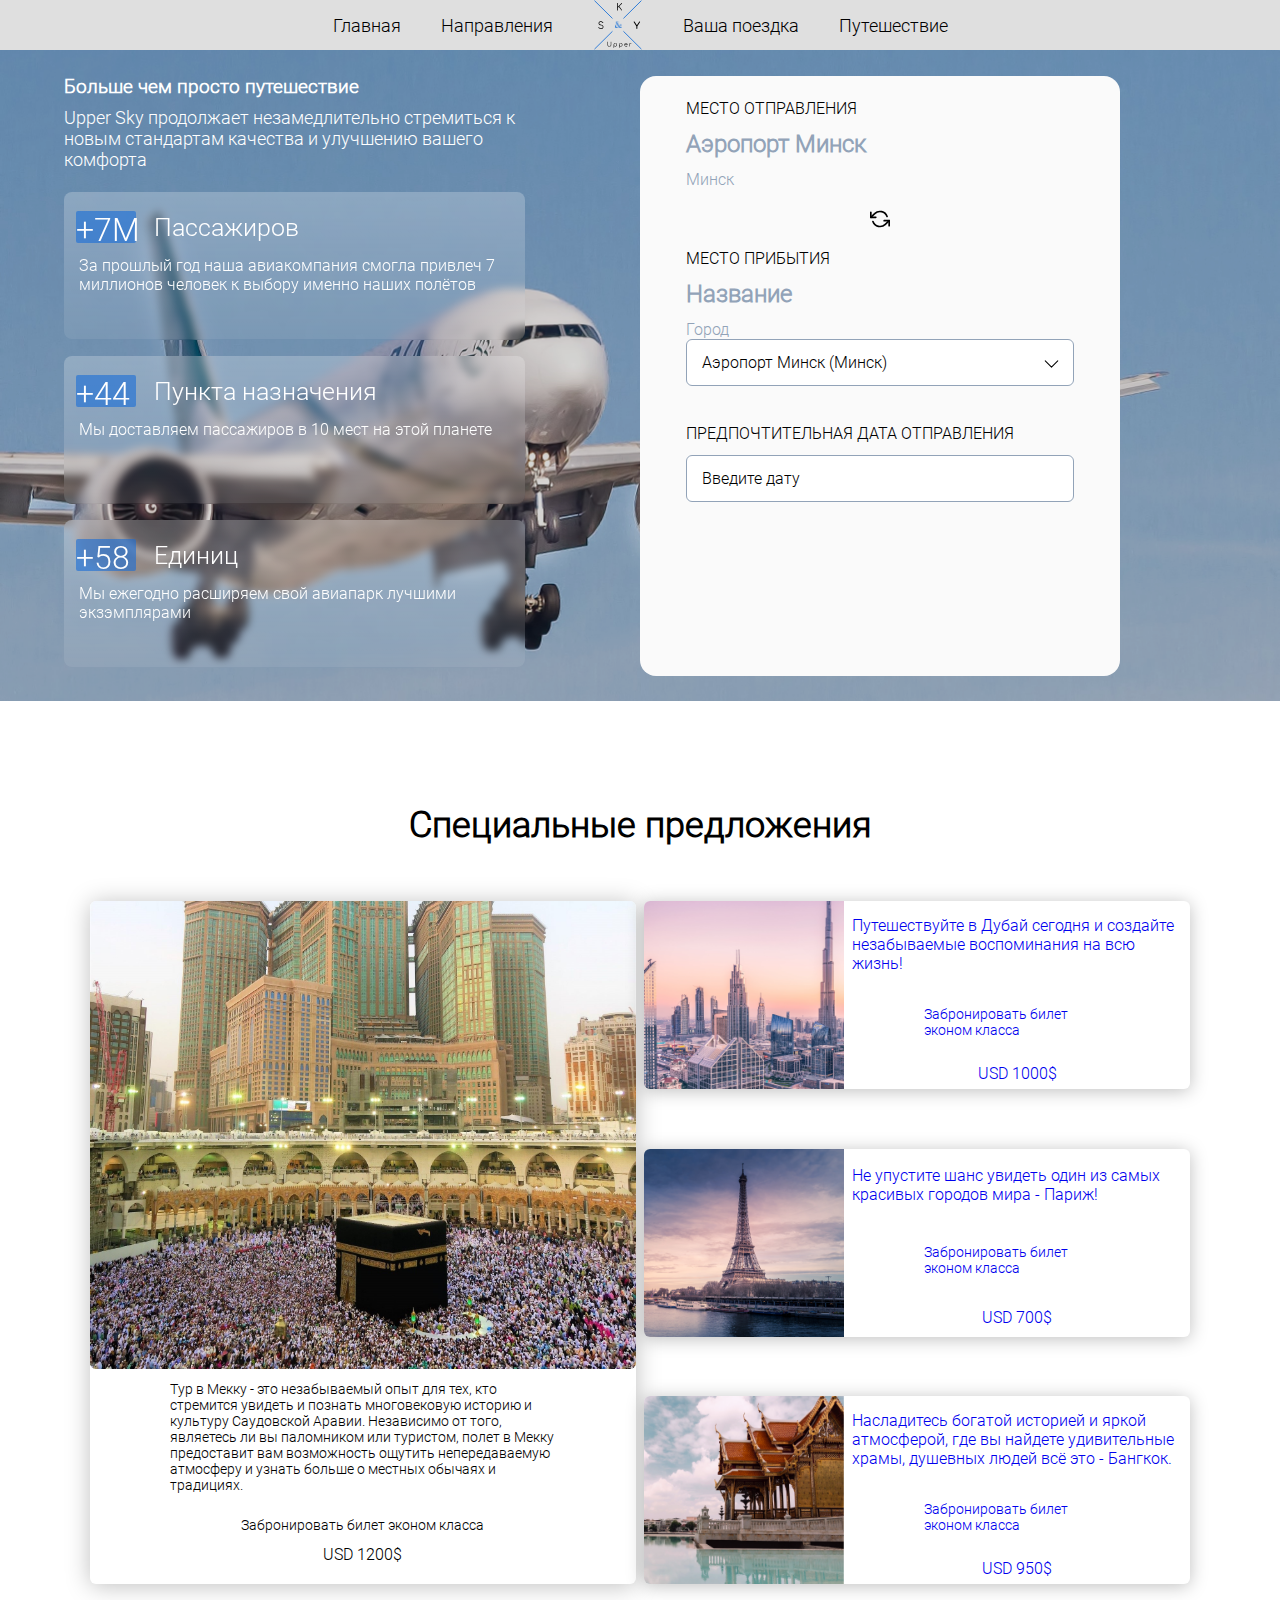
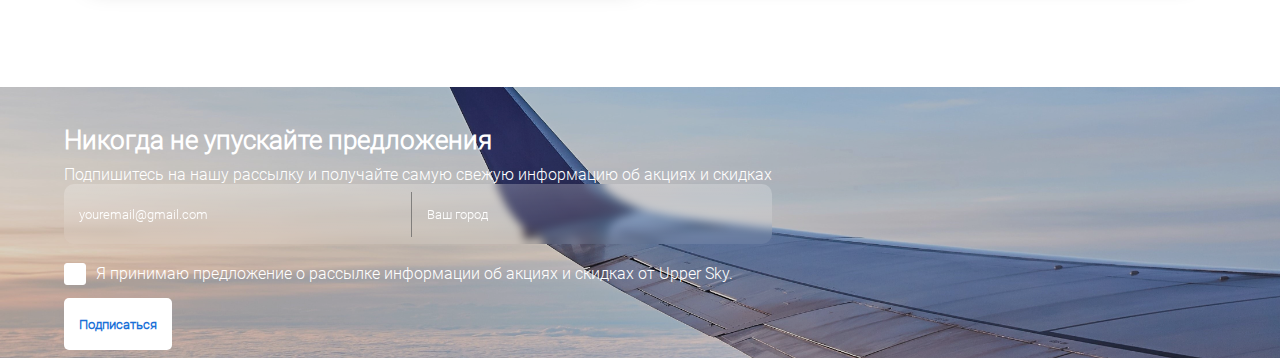
<file: index.html>
<!DOCTYPE html>
<html lang="en">
<head>
    <meta charset="UTF-8">
    <meta http-equiv="X-UA-Compatible" content="IE=edge">
    <meta name="viewport" content="width=device-width, initial-scale=1.0">
    <link rel="stylesheet" href="sass/styles.css">
    <link rel="stylesheet" href="airDatepicker/air-datepicker.css">
    <script src="script/selector.js"></script>
    <script src="script/file.js"></script>
    <script src="airDatepicker/air-datepicker.js" ></script>

    <title>Upper Sky</title>
</head>
<body>
    <div class="wrapper">
        <header class="header">
            <nav class="menu">
                <div>
                    <ul>
                        <li><a class="firstLink" href=""> Главная</a></li>
                        <li><a class="firstLink" href=""> Направления</a></li>
                        <li><img src="images/LogoBlack.svg" alt="icon" class="Logo"></li>
                        <li><a class="secondLink" href="">Ваша поездка</a></li>
                        <li><a class="secondLink" href="">Путешествие</a></li>
                    </ul>
                </div>
            </nav>
        </header>

        <div class="main">
            <div class="content">
                <div class="moreThenTrip">
                    <div class="more__wrapper">
                        <div class="firstPart">
                            <div class="trip">
                                <h3>Больше чем просто путешествие</h3>
                                <p class="head__text">Upper Sky продолжает незамедлительно стремиться к новым стандартам качества и улучшению вашего комфорта</p>
                            </div>
                            <div class="units">
                                <div class="child passangers">  <div class="blueRect"> <div class="blueRect__text">+7M</div> </div><div class="blueText">Пассажиров</div> <div class="blue__subtext"> За прошлый год наша авиакомпания смогла привлеч 7 миллионов человек к выбору именно наших полётов</div></div>
                                <div class="child destinations"> <div class="blueRect">+44</div><div class="blueText">Пункта назначения</div> <div class="blue__subtext">Мы доставляем пассажиров в 10 мест на этой планете </div></div>
                                <div class="child unit"><div class="blueRect">+58</div><div class="blueText">Единиц</div><div class="blue__subtext">Мы ежегодно расширяем свой авиапарк лучшими экзэмплярами</div></div>
                            </div>
                        </div>


                        <div class="department">
                            <div class="department__content">
                                <h6>МЕСТО ОТПРАВЛЕНИЯ</h6>
                                <div class="Department__port">
                                    <h1 class="department__city">Аэропорт Минск</h1>
                                    <div class="department__portName">Минск</div>
                                </div>
                                <div class="changeIconWrapper">
                                    <img class="refresh" src="icons/refresh-ccw.svg" alt="refresh">
                                </div>
                                <h6>МЕСТО ПРИБЫТИЯ</h6>
                                <h1 id="cityName" class="department__city">Название</h1>
                                <div id="portName" class="department__portName">Город </div>
                                <div class="dropdown">
                                    <input class="dropdown__btn" id="button" type="button" value="Аэропорт Минск (Минск)">
                                    <ul class=" dropdown__list" id="departmentList" ></ul>
                                </div>
                                <h6 >ПРЕДПОЧТИТЕЛЬНАЯ ДАТА ОТПРАВЛЕНИЯ</h6>
                                <input class="datepicker" type="text" id="input" autocomplete="off" value="Введите дату" >



                            </div>
                        </div>
                    </div>
                </div>

                <div class="specialOffers">
                    <div class="headerWrapper">
                        <h3 class="offers__header">Специальные предложения</h3>
                    </div>

                    <div class="offers">
                        <a href="trips/umah/index.html" class="mainOffer">
                            <img class="mainOffer__image" src="images/omrah.jpg" alt="omrah">
                            <div class="offers__text">Тур в Мекку - это незабываемый опыт для тех, кто стремится увидеть и познать многовековую историю и культуру Саудовской Аравии. Независимо от того, являетесь ли вы паломником или туристом, полет в Мекку предоставит вам возможность ощутить непередаваемую атмосферу и узнать больше о местных обычаях и традициях.</div>
                            <div class="offers__text">Забронировать билет эконом класса</div>
                            <div class="Firstprice">usd 1200$ </div>
                        </a>
                        <div class="secondaryOffers">
                            <a href="trips/dubai/index.html" class="secondaryOffers__item">

                                <img class="secondaryOffers__image" src="images/dubai_1.png" alt="dubai">
                                <div class="secondaryOffers__text__wrapper">
                                    <div class="secondaryOffers__text">Путешествуйте в Дубай сегодня и создайте незабываемые воспоминания на всю жизнь!</div>
                                    <div class="offers__text">Забронировать билет эконом класса</div>
                                    <div class="price">usd 1000$ </div>
                                </div>
                            </a>
                            <a href="trips/paris/index.html" class="secondaryOffers__item">
                                <img class="secondaryOffers__image" src="images/paris_1.png" alt="paris">
                                <div class="secondaryOffers__text__wrapper">
                                    <div class="secondaryOffers__text">Не упустите шанс увидеть один из самых красивых городов мира - Париж!</div>
                                    <div class="offers__text">Забронировать билет эконом класса</div>
                                    <div class="price">usd 700$ </div>
                                </div>
                            </a>
                            <a href="trips/bangkok/index.html" class="secondaryOffers__item" >
                                <img class="secondaryOffers__image" src="images/bangkok_1.png" alt="bangkok">
                                    <div class="secondaryOffers__text__wrapper">
                                    <div class="secondaryOffers__text">Насладитесь богатой историей и яркой атмосферой, где вы найдете удивительные храмы, душевных людей всё это - Бангкок.</div>
                                    <div class="offers__text">Забронировать билет эконом класса</div>
                                    <div class="price">usd 950$ </div>
                                </div>
                            </a>
                        </div>
                    </div>



                </div>
            </div>

            <div class="footerWrap">
                <footer class="footer">
                    <div class="container">
                        <div class="neverMiss">
                            <h3 class="footerHead">
                                Никогда не упускайте предложения
                            </h3>
                            <p>Подпишитесь на нашу рассылку и получайте самую свежую информацию об акциях и скидках</p>
                        </div>
                        <div class="subscribe">
                            <div class="emailWrapper">
                                <input id="input" class="email__input" type="email" placeholder="youremail@gmail.com" name="email" >
                                <hr>
                                <input class="email__city" type="text" placeholder="Ваш город" >
                            </div>
                            <div class="checkWrapper">
                                <label class="checkbox__label">
                                    <input class="checkbox" type="checkbox" name="check" id="checkbox__1">
                                    <span class="fake"></span>
                                    <span class="checkbox__text"> Я принимаю предложение о рассылке информации об акциях и скидках от Upper Sky.</span>
                                </label>
                            </div>
                            <input  class="button" type="button" value="Подписаться">

                        </div>
                    </div>
                </footer>
            </div>
        </div>
    </div>
</body>
<script>
    new AirDatepicker('#input');
</script>
</html>
</file>
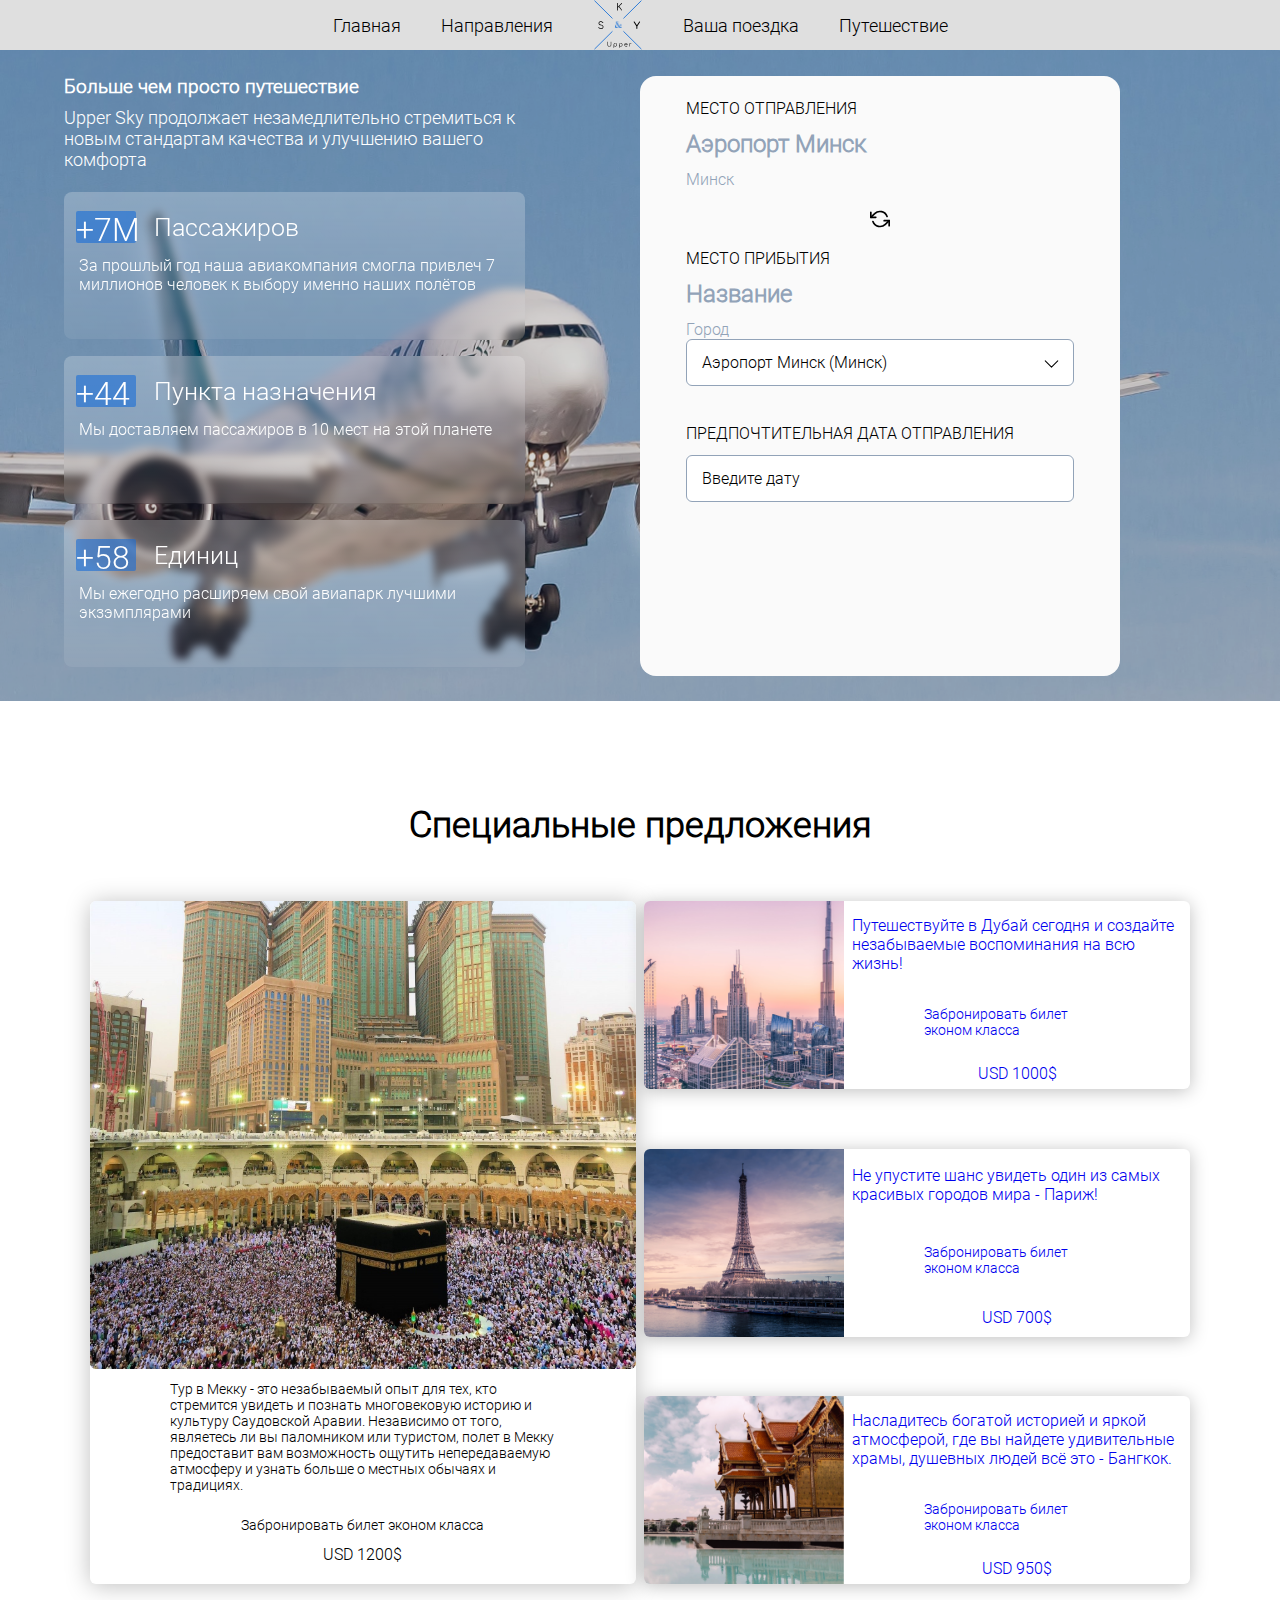
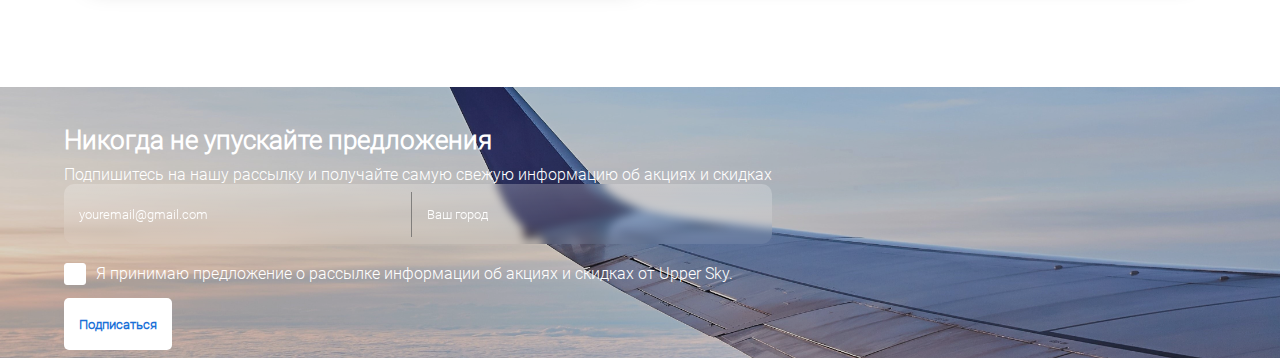
<file: docs/index.html>
<!DOCTYPE html>
<html lang="en">
<head>
    <meta charset="UTF-8">
    <meta http-equiv="X-UA-Compatible" content="IE=edge">
    <meta name="viewport" content="width=device-width, initial-scale=1.0">
    <link rel="stylesheet" href="../sass/styles.css">
    <link rel="stylesheet" href="../airDatepicker/air-datepicker.css">
    <script src="../script/selector.js"></script>
    <script src="../script/file.js"></script>
    <script src="../airDatepicker/air-datepicker.js" ></script>

    <title>Upper Sky</title>
</head>
<body>
    <div class="wrapper">
        <header class="header">
            <nav class="menu">
                <div>
                    <ul>
                        <li><a class="firstLink" href=""> Главная</a></li>
                        <li><a class="firstLink" href=""> Направления</a></li>
                        <li><img src="../images/LogoBlack.svg" alt="icon" class="Logo"></li>
                        <li><a class="secondLink" href="">Ваша поездка</a></li>
                        <li><a class="secondLink" href="">Путешествие</a></li>
                    </ul>
                </div>
            </nav>
        </header>

        <div class="main">
            <div class="content">
                <div class="moreThenTrip">
                    <div class="more__wrapper">
                        <div class="firstPart">
                            <div class="trip">
                                <h3>Больше чем просто путешествие</h3>
                                <p class="head__text">Upper Sky продолжает незамедлительно стремиться к новым стандартам качества и улучшению вашего комфорта</p>
                            </div>
                            <div class="units">
                                <div class="child passangers">  <div class="blueRect"> <div class="blueRect__text">+7M</div> </div><div class="blueText">Пассажиров</div> <div class="blue__subtext"> За прошлый год наша авиакомпания смогла привлеч 7 миллионов человек к выбору именно наших полётов</div></div>
                                <div class="child destinations"> <div class="blueRect">+44</div><div class="blueText">Пункта назначения</div> <div class="blue__subtext">Мы доставляем пассажиров в 10 мест на этой планете </div></div>
                                <div class="child unit"><div class="blueRect">+58</div><div class="blueText">Единиц</div><div class="blue__subtext">Мы ежегодно расширяем свой авиапарк лучшими экзэмплярами</div></div>
                            </div>
                        </div>


                        <div class="department">
                            <div class="department__content">
                                <h6>МЕСТО ОТПРАВЛЕНИЯ</h6>
                                <div class="Department__port">
                                    <h1 class="department__city">Аэропорт Минск</h1>
                                    <div class="department__portName">Минск</div>
                                </div>
                                <div class="changeIconWrapper">
                                    <img class="refresh" src="../icons/refresh-ccw.svg" alt="refresh">
                                </div>
                                <h6>МЕСТО ПРИБЫТИЯ</h6>
                                <h1 id="cityName" class="department__city">Название</h1>
                                <div id="portName" class="department__portName">Город </div>
                                <div class="dropdown">
                                    <input class="dropdown__btn" id="button" type="button" value="Аэропорт Минск (Минск)">
                                    <ul class=" dropdown__list" id="departmentList" ></ul>
                                </div>
                                <h6 >ПРЕДПОЧТИТЕЛЬНАЯ ДАТА ОТПРАВЛЕНИЯ</h6>
                                <input class="datepicker" type="text" id="input" autocomplete="off" value="Введите дату" >



                            </div>
                        </div>
                    </div>
                </div>

                <div class="specialOffers">
                    <div class="headerWrapper">
                        <h3 class="offers__header">Специальные предложения</h3>
                    </div>

                    <div class="offers">
                        <a href="/trips/umah/index.html" class="mainOffer">
                            <img class="mainOffer__image" src="../images/omrah.jpg" alt="omrah">
                            <div class="offers__text">Тур в Мекку - это незабываемый опыт для тех, кто стремится увидеть и познать многовековую историю и культуру Саудовской Аравии. Независимо от того, являетесь ли вы паломником или туристом, полет в Мекку предоставит вам возможность ощутить непередаваемую атмосферу и узнать больше о местных обычаях и традициях.</div>
                            <div class="offers__text">Забронировать билет эконом класса</div>
                            <div class="Firstprice">usd 1200$ </div>
                        </a>
                        <div class="secondaryOffers">
                            <a href="../trips/dubai/index.html" class="secondaryOffers__item">

                                <img class="secondaryOffers__image" src="../images/dubai_1.png" alt="dubai">
                                <div class="secondaryOffers__text__wrapper">
                                    <div class="secondaryOffers__text">Путешествуйте в Дубай сегодня и создайте незабываемые воспоминания на всю жизнь!</div>
                                    <div class="offers__text">Забронировать билет эконом класса</div>
                                    <div class="price">usd 1000$ </div>
                                </div>
                            </a>
                            <a href="../trips/paris/index.html" class="secondaryOffers__item">
                                <img class="secondaryOffers__image" src="../images/paris_1.png" alt="paris">
                                <div class="secondaryOffers__text__wrapper">
                                    <div class="secondaryOffers__text">Не упустите шанс увидеть один из самых красивых городов мира - Париж!</div>
                                    <div class="offers__text">Забронировать билет эконом класса</div>
                                    <div class="price">usd 700$ </div>
                                </div>
                            </a>
                            <a href="../trips/bangkok/index.html" class="secondaryOffers__item" >
                                <img class="secondaryOffers__image" src="../images/bangkok_1.png" alt="bangkok">
                                    <div class="secondaryOffers__text__wrapper">
                                    <div class="secondaryOffers__text">Насладитесь богатой историей и яркой атмосферой, где вы найдете удивительные храмы, душевных людей всё это - Бангкок.</div>
                                    <div class="offers__text">Забронировать билет эконом класса</div>
                                    <div class="price">usd 950$ </div>
                                </div>
                            </a>
                        </div>
                    </div>



                </div>
            </div>

            <div class="footerWrap">
                <footer class="footer">
                    <div class="container">
                        <div class="neverMiss">
                            <h3 class="footerHead">
                                Никогда не упускайте предложения
                            </h3>
                            <p>Подпишитесь на нашу рассылку и получайте самую свежую информацию об акциях и скидках</p>
                        </div>
                        <div class="subscribe">
                            <div class="emailWrapper">
                                <input id="input" class="email__input" type="email" placeholder="youremail@gmail.com" name="email" >
                                <hr>
                                <input class="email__city" type="text" placeholder="Ваш город" >
                            </div>
                            <div class="checkWrapper">
                                <label class="checkbox__label">
                                    <input class="checkbox" type="checkbox" name="check" id="checkbox__1">
                                    <span class="fake"></span>
                                    <span class="checkbox__text"> Я принимаю предложение о рассылке информации об акциях и скидках от Upper Sky.</span>
                                </label>
                            </div>
                            <input  class="button" type="button" value="Подписаться">

                        </div>
                    </div>
                </footer>
            </div>
        </div>
    </div>
</body>
<script>
    new AirDatepicker('#input');
</script>
</html>
</file>
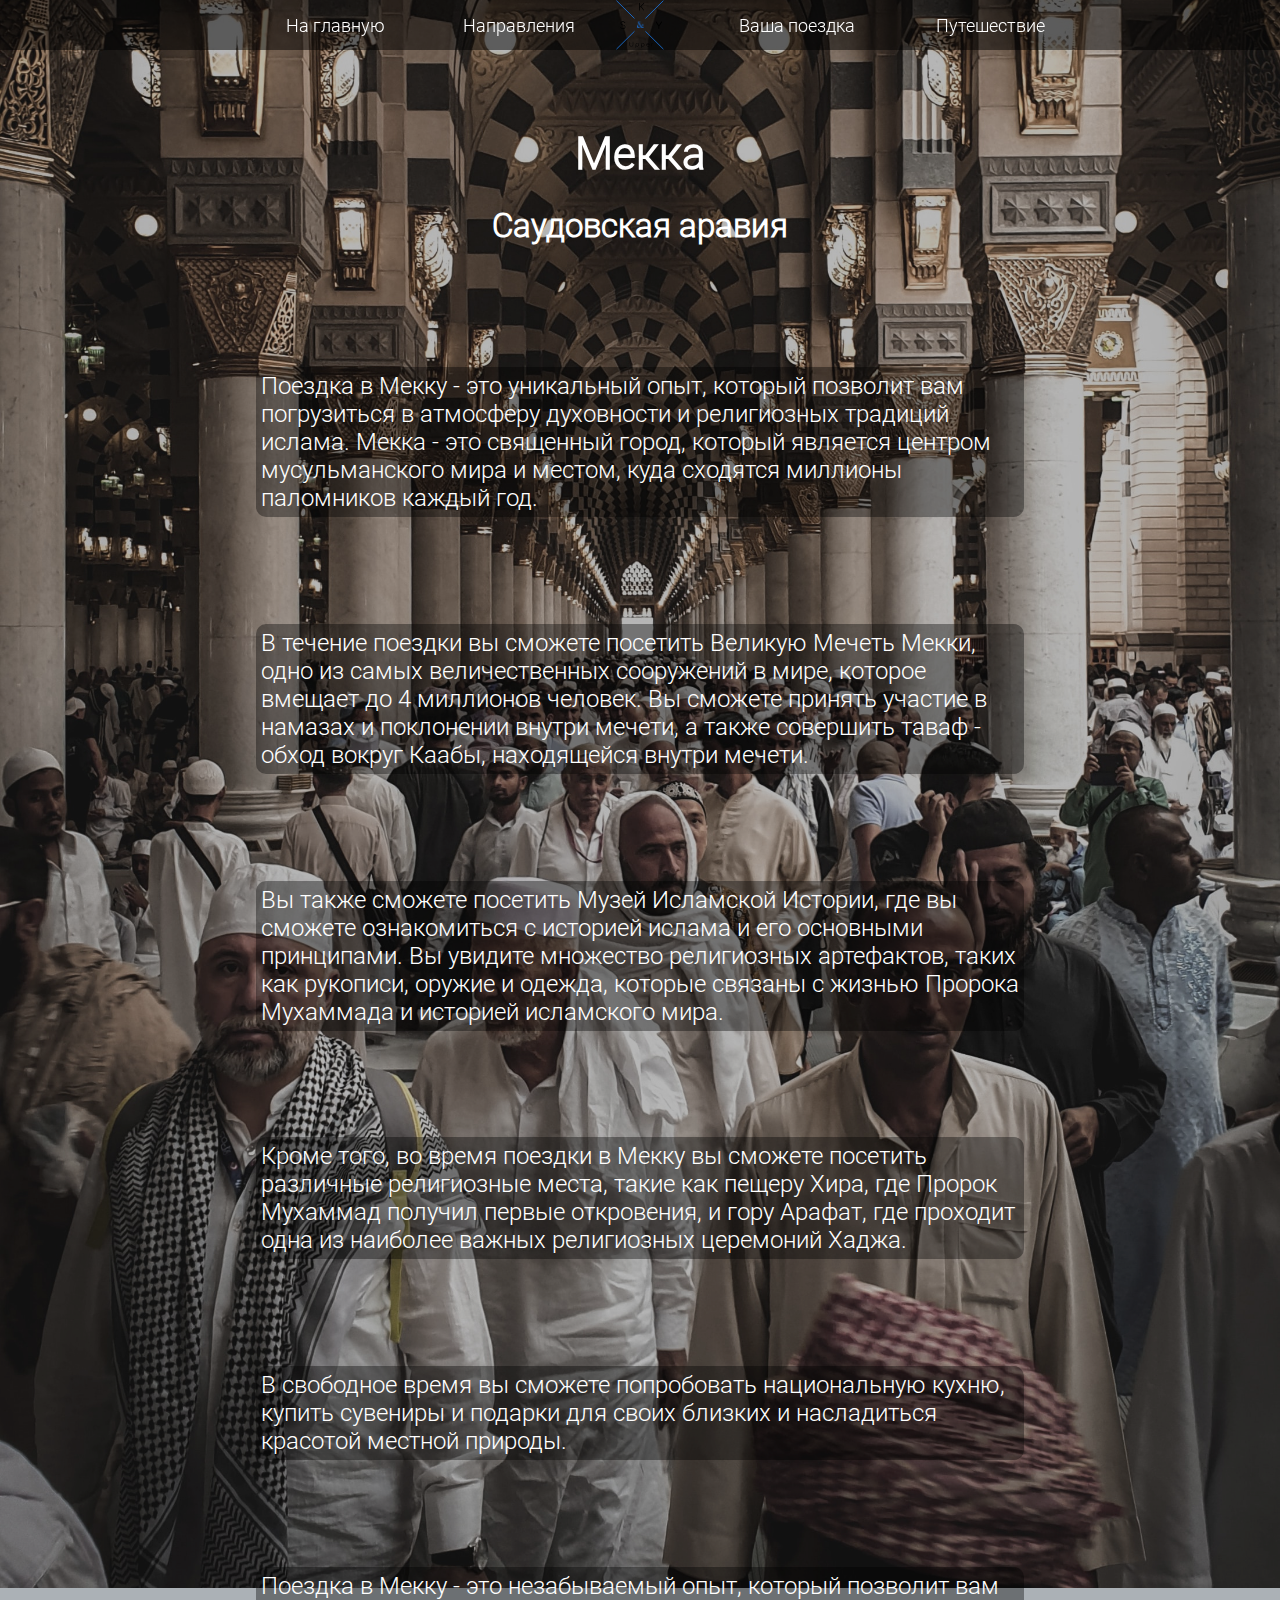
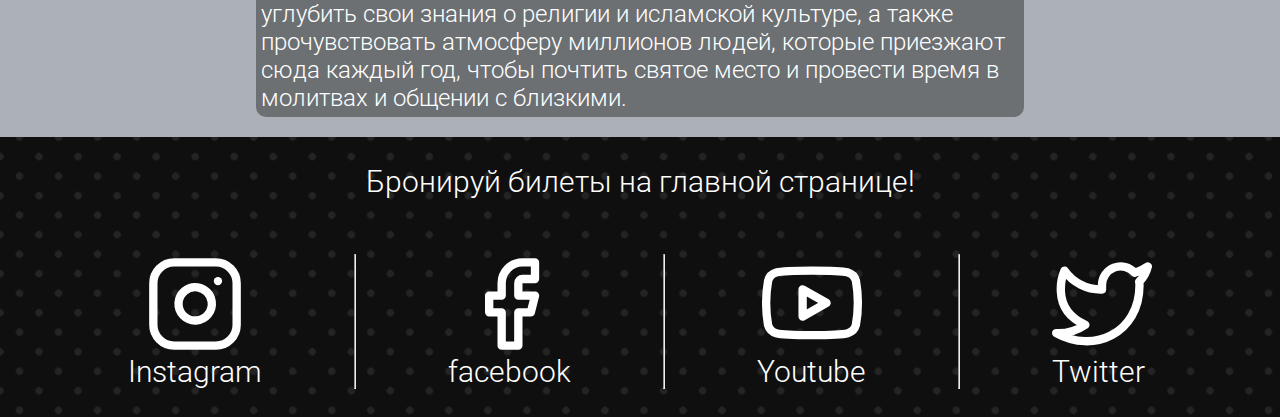
<file: trips/umah/index.html>
<!DOCTYPE html>
<html lang="en">
<head>
    <meta charset="UTF-8">
    <meta http-equiv="X-UA-Compatible" content="IE=edge">
    <meta name="viewport" content="width=device-width, initial-scale=1.0">
    <link rel="stylesheet" href="style.css">
    <title>Мекка</title>
</head>
<body>
    <header class="header">
        <nav class="menu">
            <div>
                <ul>
                    <li><a  href="../../html/index.html"><span class="firstLink"> На главную</span></a></li>
                    <li><a  href=""> <span class="firstLink" > Направления</span></a></li>
                    <li><img src="LogoBlack.svg" alt="icon" class="Logo"></li>
                    <li><a  href=""><span  class="secondLink" > Ваша поездка</span></a></li>
                    <li><a href=""><span class="secondLink"> Путешествие</span></a></li>
                </ul>
            </div>
        </nav>
    </header>
    <div class="content">
        <div class="headerwrapper">
            <h1 class="mecca" >Мекка</h1>
            <h2>Саудовская аравия</h2>
        </div>

        <div class="description">
            <p>
                Поездка в Мекку - это уникальный опыт, который позволит вам погрузиться в атмосферу духовности и религиозных традиций ислама. Мекка - это священный город, который является центром мусульманского мира и местом, куда сходятся миллионы паломников каждый год.
            </p>
            <p>
                В течение поездки вы сможете посетить Великую Мечеть Мекки, одно из самых величественных сооружений в мире, которое вмещает до 4 миллионов человек. Вы сможете принять участие в намазах и поклонении внутри мечети, а также совершить таваф - обход вокруг Каабы, находящейся внутри мечети.
            </p>
            <p>
                Вы также сможете посетить Музей Исламской Истории, где вы сможете ознакомиться с историей ислама и его основными принципами. Вы увидите множество религиозных артефактов, таких как рукописи, оружие и одежда, которые связаны с жизнью Пророка Мухаммада и историей исламского мира.
            </p>
            <p>
                Кроме того, во время поездки в Мекку вы сможете посетить различные религиозные места, такие как пещеру Хира, где Пророк Мухаммад получил первые откровения, и гору Арафат, где проходит одна из наиболее важных религиозных церемоний Хаджа.
            </p>
            <p>
                В свободное время вы сможете попробовать национальную кухню, купить сувениры и подарки для своих близких и насладиться красотой местной природы.
            </p>
            <p>
                Поездка в Мекку - это незабываемый опыт, который позволит вам углубить свои знания о религии и исламской культуре, а также прочувствовать атмосферу миллионов людей, которые приезжают сюда каждый год, чтобы почтить святое место и провести время в молитвах и общении с близкими.
            </p>
        </div>
    </div>
    <footer>
        <div class="footDescription">Бронируй билеты на главной странице!</div>
        <div class="socialMedia">
            <div ><figure><img class="instagram Media" src="icons/instagram.svg" alt="insta"><figcaption>Instagram</figcaption> </figure></div>
            <hr>
            <div class="facebook"><figure><img class="Media" src="icons/facebook.svg" alt="face"><figcaption>facebook</figcaption></figure></div>
            <hr>
            <div class="youtube"><figure><img class="Media" src="icons/youtube.svg" alt="youtube"><figcaption>Youtube</figcaption></figure></div>
            <hr>
            <div class="twitter"><figure><img class="Media" src="icons/twitter (1).svg" alt="twitter"><figcaption>Twitter</figcaption></figure></div>

        </div>
    </footer>
</body>
</html>
</file>
<file: sass/styles.css>
@font-face {
  font-family: Roboto;
  src: url(../fonts/Roboto-Light.ttf);
}
* {
  padding: 0;
  margin: 0;
  font-family: Roboto;
  box-sizing: border-box;
}

a {
  text-decoration: none;
}
a:visited {
  color: black;
}

.wrapper {
  display: flex;
  flex-direction: column;
  min-height: 100%;
}

header {
  z-index: 3;
  background-color: #dfdfdf;
  display: flex;
  justify-content: center;
  align-items: flex-end;
  height: 100%;
}
header .menu, header ul, header ul li, header div, header a {
  align-items: flex-end;
  display: inline-flex;
}
header img {
  height: 50px;
  width: 50px;
}
header li {
  height: 100%;
  margin: auto 20px;
  list-style: none;
  font-size: 18px;
}
header li:last-of-type {
  margin-right: 5px;
}
header li:first-of-type {
  margin-left: 5px;
}
@media (min-width: 1440px) {
  header li {
    margin: auto 30px;
    font-size: 22px;
  }
}
@media (max-width: 375px) {
  header li {
    margin: auto 8px;
    font-size: 10px;
  }
}
@media (max-width: 576px) {
  header li {
    margin: auto 10px;
    font-size: 12px;
  }
}
@media (max-width: 330px) {
  header li {
    font-size: 9px;
  }
}
header .firstLink {
  position: relative;
}
header .firstLink::after {
  position: absolute;
  content: "";
  width: 0%;
  height: 2px;
  transition: 0.4s;
  right: 0;
  bottom: -3px;
  background: black;
}
header .firstLink:hover::after {
  width: 100%;
}
header .firstLink:hover {
  transition: 1s;
  text-shadow: 1px 1px 2px rgba(91, 91, 91, 0.705);
}
header .secondLink {
  position: relative;
}
header .secondLink::after {
  position: absolute;
  content: "";
  width: 0%;
  height: 2px;
  transition: 0.4s;
  left: 0;
  bottom: -3px;
  background: black;
}
header .secondLink:hover::after {
  width: 100%;
}
header .secondLink:hover {
  transition: 1s;
  text-shadow: 1px 1px 2px rgba(91, 91, 91, 0.705);
}

.main {
  display: flex;
  flex-direction: column;
  flex: 1 1 auto;
}

.content {
  display: flex;
  flex: 1 1 50%;
  align-self: center;
  flex-direction: column;
  width: 100%;
}
.content .moreThenTrip {
  display: flex;
  flex-direction: row;
  width: 100%;
  background: url(../images/john-mcarthur-U0ReKqOL6Ss-unsplash.jpg) left/cover no-repeat;
  background-position: center center;
  padding: 2% 5% 2% 5%;
}
.content .moreThenTrip:after {
  content: "";
  width: 100%;
  height: 180%;
  position: absolute;
  top: 0;
  left: 0;
  background-color: rgba(0, 0, 0, 0.158);
  z-index: 0;
}
.content .moreThenTrip h3 {
  display: flex;
  margin-bottom: 2%;
}
.content .moreThenTrip .head__text {
  font-size: 18px;
  display: flex;
}
.content .moreThenTrip .trip {
  display: flex;
  flex-wrap: wrap;
}
@media (max-width: 855px) {
  .content .moreThenTrip .trip {
    width: 65%;
  }
}
@media (max-width: 655px) {
  .content .moreThenTrip .trip {
    width: 100%;
  }
}
.content .moreThenTrip .units {
  margin-top: 3%;
  height: 82%;
  display: flex;
  flex-direction: column;
  justify-content: space-around;
}
.content .moreThenTrip .units .child {
  position: relative;
  padding: 20px 10px 10px 10px;
  border-radius: 8px;
  height: 30%;
  background: linear-gradient(180deg, rgba(255, 255, 255, 0.24) 0%, rgba(255, 255, 255, 0.08) 100%);
  -webkit-backdrop-filter: blur(4px);
          backdrop-filter: blur(4px);
}
@media (width < 940px) {
  .content .moreThenTrip .units .child {
    height: auto;
  }
}
.content .moreThenTrip .units .blueText {
  display: inline-block;
  font-size: 25px;
  position: relative;
  top: 1px;
  left: 80px;
}
@media (max-width: 340px) {
  .content .moreThenTrip .units .blueText {
    font-size: 20px;
  }
}
@media (width < 940px) {
  .content .moreThenTrip .units .blueText {
    top: -2px;
  }
}
.content .moreThenTrip .units .blue__subtext {
  position: relative;
  top: 10px;
  margin: 5px;
}
.content .moreThenTrip .units .blueRect {
  margin-left: 12px;
  position: absolute;
  background-color: rgba(25, 110, 215, 0.603);
  top: 13%;
  left: 0;
  width: 60px;
  height: 32px;
  font-size: 32px;
  border-radius: 2px;
}
.content .moreThenTrip .more__wrapper {
  z-index: 3;
  color: #fff;
  display: flex;
  flex-wrap: wrap;
}
.content .moreThenTrip .more__wrapper .firstPart {
  width: 40%;
}
@media (max-width: 768px) {
  .content .moreThenTrip .more__wrapper .firstPart {
    flex-direction: column;
  }
}
@media (max-width: 855px) {
  .content .moreThenTrip .more__wrapper .firstPart {
    width: 65%;
  }
}
@media (width < 940px) {
  .content .moreThenTrip .more__wrapper .firstPart {
    width: 100%;
    margin: 0;
  }
}
@media (max-width: 655px) {
  .content .moreThenTrip .more__wrapper .firstPart {
    width: 100%;
  }
}
.content .moreThenTrip .department {
  color: rgb(146, 163, 184);
  font-size: 16px;
  display: flex;
  align-self: center;
  padding: 2% 4%;
  width: 480px;
  height: 600px;
  background-color: #fafafa;
  border-radius: 16px;
  margin-left: 10%;
}
.content .moreThenTrip .department .inpButton {
  text-align: center;
  margin-top: 5%;
  cursor: pointer;
  display: flex;
  border: 0;
  color: rgb(25, 112, 215);
  background-color: rgb(255, 255, 255);
  height: 10%;
  padding: 15px;
  border-radius: 5px;
  font-weight: 800;
  margin-bottom: 15px;
  width: 100%;
}
@media (max-width: 425px) {
  .content .moreThenTrip .department .inpButton {
    height: 5%;
  }
}
@media (max-width: 768px) {
  .content .moreThenTrip .department .inpButton {
    padding: 5px;
  }
}
.content .moreThenTrip .department .inpButton:hover {
  transition: 0.3s;
  background-color: rgb(25, 112, 215);
  color: rgb(227, 227, 227);
}
.content .moreThenTrip .department .department__content {
  width: 100%;
}
.content .moreThenTrip .department .department__content .changeIconWrapper {
  display: flex;
  margin: 20px 0;
  justify-content: center;
  align-items: center;
}
.content .moreThenTrip .department .department__content .changeIconWrapper .refresh {
  width: 20px;
  height: 20px;
  cursor: pointer;
}
.content .moreThenTrip .department .department__content .changeIconWrapper .refresh:hover {
  transition: 0.4s;
  transform: rotate(-180deg);
}
.content .moreThenTrip .department .department__content .datepicker {
  position: relative;
  margin-top: 12px;
  font-size: 16px;
  display: block;
  width: 100%;
  padding: 13px 35px 13px 15px;
  text-align: left;
  background-color: #fff;
  border: 1px solid rgb(146, 163, 184);
  outline: none;
  border-radius: 6px;
  cursor: pointer;
}
.content .moreThenTrip .department .department__content .datepicker:hover {
  box-shadow: 0px 0px 3px 1px rgba(163, 163, 163, 0.5568627451);
}
@media (width < 420px) {
  .content .moreThenTrip .department .department__content .datepicker {
    font-size: 12px;
    padding: 10px 30px 10px 11px;
  }
}
@media (width < 1100px) {
  .content .moreThenTrip .department {
    margin-left: 3%;
  }
}
@media (width < 940px) {
  .content .moreThenTrip .department {
    width: 100%;
    margin: 0;
    margin-top: 15%;
  }
}
@media (width < 425px) {
  .content .moreThenTrip .department {
    padding: 2% 3%;
  }
}
.content .moreThenTrip .department h1 {
  margin: 12px 0px;
  font-size: 24px;
}
.content .moreThenTrip .department h6 {
  color: black;
  font-size: 16px;
  font-weight: lighter;
}
.content .moreThenTrip .department .dropdown {
  width: 100%;
  position: relative;
}
.content .moreThenTrip .department .dropdown:before {
  content: "";
  position: absolute;
  display: block;
  width: 25px;
  height: 25px;
  background: url(../icons/chevron-down.svg) no-repeat;
  background-size: contain !important;
  z-index: 1;
  transform: translateY(50%);
  right: 10px;
  pointer-events: none;
}
@media (width < 425px) {
  .content .moreThenTrip .department .dropdown:before {
    transform: translateY(25%);
  }
}
.content .moreThenTrip .department .dropdown .dropdown__btn--active {
  box-shadow: 0px 0px 3px 1px rgba(163, 163, 163, 0.5568627451);
  z-index: 3;
}
.content .moreThenTrip .department .dropdown .dropdown__btn {
  position: relative;
  font-size: 16px;
  display: block;
  width: 100%;
  padding: 13px 35px 13px 15px;
  text-align: left;
  background-color: #fff;
  border: 1px solid rgb(146, 163, 184);
  outline: none;
  border-radius: 6px;
  margin-bottom: 10%;
  cursor: pointer;
}
.content .moreThenTrip .department .dropdown .dropdown__btn:hover {
  box-shadow: 0px 0px 3px 1px rgba(163, 163, 163, 0.5568627451);
}
@media (width < 420px) {
  .content .moreThenTrip .department .dropdown .dropdown__btn {
    font-size: 12px;
    padding: 10px 30px 10px 11px;
  }
}
.content .moreThenTrip .department .dropdown ul, .content .moreThenTrip .department .dropdown li {
  margin: 0px;
  padding: 0px;
}
.content .moreThenTrip .department .dropdown .dropdown__list {
  height: 244px;
  display: none;
  flex-direction: column;
  color: black;
  width: 100%;
  position: absolute;
  box-shadow: 0 4px 6px rgba(163, 163, 163, 0.5568627451);
  border-radius: 6px;
  overflow: scroll;
  overflow-x: hidden;
}
.content .moreThenTrip .department .dropdown .dropdown__list--visible {
  display: flex;
  z-index: 3;
}
.content .moreThenTrip .department .dropdown .dropdown__item {
  width: 100%;
  list-style-type: none;
  padding: 13px 35px 13px 15px;
  text-align: left;
  background-color: #fff;
  border: 1px solid rgb(146, 163, 184);
  border-bottom: none;
  outline: none;
  cursor: pointer;
}
.content .moreThenTrip .department .dropdown .dropdown__item:first-child {
  border-radius: 6px 6px 0 0;
}
.content .moreThenTrip .department .dropdown .dropdown__item:last-child {
  border-bottom: 1px solid rgb(146, 163, 184);
  border-radius: 0 0 6px 6px;
}
.content .moreThenTrip .department .dropdown .dropdown__item:hover {
  background-color: #aeaeae;
}
.content .specialOffers {
  background-color: #fff;
  z-index: 3;
  width: 100%;
  display: flex;
  padding: 8% 7%;
  flex-direction: column;
  align-items: center;
  justify-content: center;
}
@media (width < 1024px) {
  .content .specialOffers {
    padding: 8% 2%;
  }
}
.content .specialOffers .offers__header {
  display: inline-flex;
  font-size: 36px;
  position: relative;
  justify-content: center;
  margin-bottom: 12%;
}
.content .specialOffers .offers__header:before {
  display: inline-flex;
  transition: 0.5s;
  content: "";
  position: absolute;
  height: 5px;
  width: 0%;
  background-color: rgb(25, 112, 215);
  bottom: -12px;
}
.content .specialOffers .offers__header:hover:before {
  width: 100%;
}
.content .specialOffers .offers {
  display: flex;
  flex-direction: row;
  justify-content: space-between;
  width: 100%;
}
@media (width < 950px) {
  .content .specialOffers .offers {
    flex-wrap: wrap;
  }
}
.content .specialOffers .mainOffer {
  color: black;
  background-color: #fff;
  box-shadow: 0px 2px 24px rgba(0, 0, 0, 0.253);
  height: 100%;
  width: 50%;
  display: flex;
  flex-direction: column;
  border-radius: 6px;
  align-items: center;
  margin-right: 8px;
  padding-bottom: 20px;
}
@media (width < 950px) {
  .content .specialOffers .mainOffer {
    width: 100%;
    margin: 0px 0 20px 0;
  }
}
.content .specialOffers .mainOffer:hover {
  box-shadow: 0px 2px 28px rgba(0, 0, 0, 0.253);
}
.content .specialOffers .mainOffer .mainOffer__image {
  width: 100%;
  height: 70%;
  -o-object-fit: cover;
     object-fit: cover;
  border-radius: inherit;
}
.content .specialOffers .offers__text {
  font-size: 14px;
  padding: 12px 80px;
}
@media (width < 490px) {
  .content .specialOffers .offers__text {
    padding: 12px 30px;
  }
}
.content .specialOffers .Firstprice {
  text-transform: uppercase;
  cursor: pointer;
  transition: 0.4s;
}
.content .specialOffers .Firstprice:hover {
  color: rgb(25, 112, 215);
}
.content .specialOffers .price {
  text-transform: uppercase;
  cursor: pointer;
}
.content .specialOffers .secondaryOffers {
  display: flex;
  width: 50%;
  flex-direction: column;
  justify-content: space-between;
}
@media (width <= 950px) {
  .content .specialOffers .secondaryOffers {
    width: 100%;
  }
}
.content .specialOffers .secondaryOffers .secondaryOffers__item {
  display: flex;
  flex-direction: row;
  box-shadow: 0px 2px 18px rgba(0, 0, 0, 0.253);
  width: 100%;
  border-radius: 6px;
  transition: 0.5s;
}
.content .specialOffers .secondaryOffers .secondaryOffers__item:hover {
  box-shadow: 0px 2px 28px rgba(0, 0, 0, 0.253);
  background-color: rgb(25, 112, 215);
  color: white;
}
@media (width <= 950px) {
  .content .specialOffers .secondaryOffers .secondaryOffers__item {
    margin-bottom: 20px;
    padding-bottom: 20px;
  }
}
@media (width < 475px) {
  .content .specialOffers .secondaryOffers .secondaryOffers__item {
    flex-wrap: wrap;
    justify-content: center;
  }
}
.content .specialOffers .secondaryOffers .secondaryOffers__image {
  border-top-left-radius: 6px;
  border-bottom-left-radius: 6px;
  width: 200px;
  height: -moz-fit-content;
  height: fit-content;
  margin: 0;
  padding: 0;
  display: flex;
  max-height: 100%;
}
@media (width < 475px) {
  .content .specialOffers .secondaryOffers .secondaryOffers__image {
    border-radius: 6px;
    width: -moz-fit-content;
    width: fit-content;
    height: -moz-fit-content;
    height: fit-content;
  }
}
.content .specialOffers .secondaryOffers .secondaryOffers__text__wrapper {
  display: flex;
  flex-direction: column;
  align-items: center;
  justify-content: space-around;
}
.content .specialOffers .secondaryOffers .secondaryOffers__text {
  display: flex;
  margin: 8px;
}

footer {
  z-index: 1;
  color: #fff;
  padding: 3% 0 0 5%;
  display: flex;
  background-position: center center;
  flex-grow: 1;
  flex-shrink: 1;
  max-height: 350px;
  background: url(../images/footerimg.jpg) 50% top/cover no-repeat;
  position: relative;
}
footer:after {
  z-index: 2;
  content: "";
  width: 100%;
  height: 100%;
  position: absolute;
  top: 0;
  left: 0;
  background-color: rgba(0, 0, 0, 0.146);
}
@media (max-width: 768px) {
  footer {
    padding: 3% 2%;
    max-height: 300px;
  }
}
@media (max-width: 426px) {
  footer {
    max-height: 200px;
  }
}
@media (max-width: 2560px) {
  footer {
    max-height: 700px;
  }
}
footer .container {
  z-index: 3;
  max-width: 40%;
  display: flex;
  flex-direction: column;
}
@media (min-width: 768px) {
  footer .container {
    max-width: 100%;
  }
}
@media (min-width: 1024px) {
  footer .container {
    max-width: 70%;
  }
}
@media (max-width: 1440px) {
  footer .container {
    max-width: 100%;
  }
}
footer .container .footerHead {
  margin-bottom: 10px;
  font-size: 26px;
}
footer .container .emailWrapper {
  display: inline-flex;
  background: linear-gradient(180deg, rgba(255, 255, 255, 0.24) 0%, rgba(255, 255, 255, 0.08) 100%);
  -webkit-backdrop-filter: blur(4px);
          backdrop-filter: blur(4px);
  width: 100%;
  border-radius: 10px;
  margin-bottom: 5px;
}
footer .container .emailWrapper hr {
  width: 0.2%;
  background-color: rgba(96, 96, 96, 0.699);
  height: 45px;
  align-self: center;
  outline: none;
  border: 0;
}
footer .container .emailWrapper .email__city {
  color: #fff;
  display: flex;
  background: transparent;
  border: 0px;
  width: 49%;
  height: 60px;
  padding: 15px;
}
@media (max-width: 768px) {
  footer .container .emailWrapper .email__city {
    padding: 5px;
  }
}
footer .container .emailWrapper .email__city::-moz-placeholder {
  color: #ffffff;
}
footer .container .emailWrapper .email__city::placeholder {
  color: #ffffff;
}
footer .container .emailWrapper .email__city:-webkit-autofill {
  border: 0;
  color: white;
  -webkit-text-fill-color: rgb(255, 255, 255);
  -webkit-box-shadow: 0 0 0px 1000px transparent inset;
  -webkit-transition: background-color 5000s ease-in-out 0s;
  transition: background-color 5000s ease-in-out 0s;
  background: -webkit-linear-gradient(top, rgba(255, 255, 255, 0) 0%, rgba(0, 174, 255, 0.04) 50%, rgba(255, 255, 255, 0) 51%, rgba(0, 174, 255, 0.03) 100%);
}
footer .container .emailWrapper .email__city:focus {
  color: rgb(255, 255, 255);
  outline: none;
  background: transparent;
}
footer .container .email__input {
  color: white;
  position: relative;
  display: inline-flex;
  background: transparent;
  border: 0px;
  width: 49%;
  height: 60px;
  padding: 15px;
}
@media (max-width: 768px) {
  footer .container .email__input {
    padding: 5px;
  }
}
footer .container .email__input:before {
  position: absolute;
  content: "";
  width: 2%;
  height: 50px;
  transition: 0.4s;
  left: 3px;
  background: black;
}
footer .container .email__input::-moz-placeholder {
  color: #ffffff;
}
footer .container .email__input::placeholder {
  color: #ffffff;
}
footer .container .email__input:-webkit-autofill {
  border: 0;
  -webkit-text-fill-color: white;
  -webkit-box-shadow: 0 0 0px 1000px transparent inset;
  -webkit-transition: background-color 5000s ease-in-out 0s;
  transition: background-color 5000s ease-in-out 0s;
  background: -webkit-linear-gradient(top, rgba(255, 255, 255, 0) 0%, rgba(0, 174, 255, 0.04) 50%, rgba(255, 255, 255, 0) 51%, rgba(0, 174, 255, 0.03) 100%);
}
footer .container .email__input:focus {
  outline: none;
  background: transparent;
}
footer .container .checkbox {
  display: none;
}
footer .container .checkbox__label {
  display: flex;
  align-items: center;
}
footer .container .fake {
  box-sizing: content-box;
  border-radius: 3px;
  background-color: #fff;
  display: inline-block;
  height: 20px;
  width: 20px;
  border: 1px solid #fff;
  position: relative;
}
footer .container .fake::before {
  content: "";
  position: absolute;
  right: 10%;
  bottom: 10%;
  display: block;
  width: 15px;
  height: 15px;
  background-size: contain !important;
  background: url(../icons/check.svg) no-repeat;
  opacity: 0;
  transition: 0.3s;
}
footer .container .checkbox:checked + .fake::before {
  opacity: 1;
}
footer .container .checkbox__text {
  position: relative;
  padding-left: 10px;
  margin: 15px 0;
}
@media (max-width: 550px) {
  footer .container .checkbox__text {
    width: 100%;
  }
}
footer .container .button {
  cursor: pointer;
  display: flex;
  border: 0;
  color: rgb(25, 112, 215);
  background-color: rgb(255, 255, 255);
  height: 30%;
  padding: 15px;
  border-radius: 5px;
  font-weight: 800;
  margin-bottom: 15px;
}
@media (max-width: 425px) {
  footer .container .button {
    height: 20%;
  }
}
@media (max-width: 768px) {
  footer .container .button {
    padding: 5px;
  }
}
footer .container .button:hover {
  transition: 0.3s;
  background-color: rgb(25, 112, 215);
  color: rgb(227, 227, 227);
}/*# sourceMappingURL=styles.css.map */
</file>
<file: airDatepicker/air-datepicker.css>
.air-datepicker-cell.-year-.-other-decade-,.air-datepicker-cell.-day-.-other-month-{color:var(--adp-color-other-month)}.air-datepicker-cell.-year-.-other-decade-:hover,.air-datepicker-cell.-day-.-other-month-:hover{color:var(--adp-color-other-month-hover)}.-disabled-.-focus-.air-datepicker-cell.-year-.-other-decade-,.-disabled-.-focus-.air-datepicker-cell.-day-.-other-month-{color:var(--adp-color-other-month)}.-selected-.air-datepicker-cell.-year-.-other-decade-,.-selected-.air-datepicker-cell.-day-.-other-month-{color:#fff;background:var(--adp-background-color-selected-other-month)}.-selected-.-focus-.air-datepicker-cell.-year-.-other-decade-,.-selected-.-focus-.air-datepicker-cell.-day-.-other-month-{background:var(--adp-background-color-selected-other-month-focused)}.-in-range-.air-datepicker-cell.-year-.-other-decade-,.-in-range-.air-datepicker-cell.-day-.-other-month-{background-color:var(--adp-background-color-in-range);color:var(--adp-color)}.-in-range-.-focus-.air-datepicker-cell.-year-.-other-decade-,.-in-range-.-focus-.air-datepicker-cell.-day-.-other-month-{background-color:var(--adp-background-color-in-range-focused)}.air-datepicker-cell.-year-.-other-decade-:empty,.air-datepicker-cell.-day-.-other-month-:empty{background:none;border:none}.air-datepicker-cell{border-radius:var(--adp-cell-border-radius);box-sizing:border-box;cursor:pointer;display:flex;position:relative;align-items:center;justify-content:center;z-index:1}.air-datepicker-cell.-focus-{background:var(--adp-cell-background-color-hover)}.air-datepicker-cell.-current-{color:var(--adp-color-current-date)}.air-datepicker-cell.-current-.-focus-{color:var(--adp-color)}.air-datepicker-cell.-current-.-in-range-{color:var(--adp-color-current-date)}.air-datepicker-cell.-disabled-{cursor:default;color:var(--adp-color-disabled)}.air-datepicker-cell.-disabled-.-focus-{color:var(--adp-color-disabled)}.air-datepicker-cell.-disabled-.-in-range-{color:var(--adp-color-disabled-in-range)}.air-datepicker-cell.-disabled-.-current-.-focus-{color:var(--adp-color-disabled)}.air-datepicker-cell.-in-range-{background:var(--adp-cell-background-color-in-range);border-radius:0}.air-datepicker-cell.-in-range-:hover{background:var(--adp-cell-background-color-in-range-hover)}.air-datepicker-cell.-range-from-{border:1px solid var(--adp-cell-border-color-in-range);background-color:var(--adp-cell-background-color-in-range);border-radius:var(--adp-cell-border-radius) 0 0 var(--adp-cell-border-radius)}.air-datepicker-cell.-range-to-{border:1px solid var(--adp-cell-border-color-in-range);background-color:var(--adp-cell-background-color-in-range);border-radius:0 var(--adp-cell-border-radius) var(--adp-cell-border-radius) 0}.air-datepicker-cell.-range-to-.-range-from-{border-radius:var(--adp-cell-border-radius)}.air-datepicker-cell.-selected-{color:#fff;border:none;background:var(--adp-cell-background-color-selected)}.air-datepicker-cell.-selected-.-current-{color:#fff;background:var(--adp-cell-background-color-selected)}.air-datepicker-cell.-selected-.-focus-{background:var(--adp-cell-background-color-selected-hover)}
.air-datepicker-body{transition:all var(--adp-transition-duration) var(--adp-transition-ease)}.air-datepicker-body.-hidden-{display:none}.air-datepicker-body--day-names{display:grid;grid-template-columns:repeat(7, var(--adp-day-cell-width));margin:8px 0 3px}.air-datepicker-body--day-name{color:var(--adp-day-name-color);display:flex;align-items:center;justify-content:center;flex:1;text-align:center;text-transform:uppercase;font-size:.8em}.air-datepicker-body--day-name.-clickable-{cursor:pointer}.air-datepicker-body--day-name.-clickable-:hover{color:var(--adp-day-name-color-hover)}.air-datepicker-body--cells{display:grid}.air-datepicker-body--cells.-days-{grid-template-columns:repeat(7, var(--adp-day-cell-width));grid-auto-rows:var(--adp-day-cell-height)}.air-datepicker-body--cells.-months-{grid-template-columns:repeat(3, 1fr);grid-auto-rows:var(--adp-month-cell-height)}.air-datepicker-body--cells.-years-{grid-template-columns:repeat(4, 1fr);grid-auto-rows:var(--adp-year-cell-height)}
.air-datepicker-nav{display:flex;justify-content:space-between;border-bottom:1px solid var(--adp-border-color-inner);min-height:var(--adp-nav-height);padding:var(--adp-padding);box-sizing:content-box}.-only-timepicker- .air-datepicker-nav{display:none}.air-datepicker-nav--title,.air-datepicker-nav--action{display:flex;cursor:pointer;align-items:center;justify-content:center}.air-datepicker-nav--action{width:var(--adp-nav-action-size);border-radius:var(--adp-border-radius);-webkit-user-select:none;-moz-user-select:none;user-select:none}.air-datepicker-nav--action:hover{background:var(--adp-background-color-hover)}.air-datepicker-nav--action:active{background:var(--adp-background-color-active)}.air-datepicker-nav--action.-disabled-{visibility:hidden}.air-datepicker-nav--action svg{width:32px;height:32px}.air-datepicker-nav--action path{fill:none;stroke:var(--adp-nav-arrow-color);stroke-width:2px}.air-datepicker-nav--title{border-radius:var(--adp-border-radius);padding:0 8px}.air-datepicker-nav--title i{font-style:normal;color:var(--adp-nav-color-secondary);margin-left:.3em}.air-datepicker-nav--title:hover{background:var(--adp-background-color-hover)}.air-datepicker-nav--title:active{background:var(--adp-background-color-active)}.air-datepicker-nav--title.-disabled-{cursor:default;background:none}
.air-datepicker-buttons{display:grid;grid-auto-columns:1fr;grid-auto-flow:column}.air-datepicker-button{display:inline-flex;color:var(--adp-btn-color);border-radius:var(--adp-btn-border-radius);cursor:pointer;height:var(--adp-btn-height);border:none;background:rgba(255,255,255,0)}.air-datepicker-button:hover{color:var(--adp-btn-color-hover);background:var(--adp-btn-background-color-hover)}.air-datepicker-button:focus{color:var(--adp-btn-color-hover);background:var(--adp-btn-background-color-hover);outline:none}.air-datepicker-button:active{background:var(--adp-btn-background-color-active)}.air-datepicker-button span{outline:none;display:flex;align-items:center;justify-content:center;width:100%;height:100%}
.air-datepicker-time{display:grid;grid-template-columns:max-content 1fr;grid-column-gap:12px;align-items:center;position:relative;padding:0 var(--adp-time-padding-inner)}.-only-timepicker- .air-datepicker-time{border-top:none}.air-datepicker-time--current{display:flex;align-items:center;flex:1;font-size:14px;text-align:center}.air-datepicker-time--current-colon{margin:0 2px 3px;line-height:1}.air-datepicker-time--current-hours,.air-datepicker-time--current-minutes{line-height:1;font-size:19px;font-family:"Century Gothic",CenturyGothic,AppleGothic,sans-serif;position:relative;z-index:1}.air-datepicker-time--current-hours:after,.air-datepicker-time--current-minutes:after{content:"";background:var(--adp-background-color-hover);border-radius:var(--adp-border-radius);position:absolute;left:-2px;top:-3px;right:-2px;bottom:-2px;z-index:-1;opacity:0}.air-datepicker-time--current-hours.-focus-:after,.air-datepicker-time--current-minutes.-focus-:after{opacity:1}.air-datepicker-time--current-ampm{text-transform:uppercase;align-self:flex-end;color:var(--adp-time-day-period-color);margin-left:6px;font-size:11px;margin-bottom:1px}.air-datepicker-time--row{display:flex;align-items:center;font-size:11px;height:17px;background:linear-gradient(to right, var(--adp-time-track-color), var(--adp-time-track-color)) left 50%/100% var(--adp-time-track-height) no-repeat}.air-datepicker-time--row:first-child{margin-bottom:4px}.air-datepicker-time--row input[type=range]{background:none;cursor:pointer;flex:1;height:100%;width:100%;padding:0;margin:0;-webkit-appearance:none}.air-datepicker-time--row input[type=range]::-webkit-slider-thumb{-webkit-appearance:none}.air-datepicker-time--row input[type=range]::-ms-tooltip{display:none}.air-datepicker-time--row input[type=range]:hover::-webkit-slider-thumb{border-color:var(--adp-time-track-color-hover)}.air-datepicker-time--row input[type=range]:hover::-moz-range-thumb{border-color:var(--adp-time-track-color-hover)}.air-datepicker-time--row input[type=range]:hover::-ms-thumb{border-color:var(--adp-time-track-color-hover)}.air-datepicker-time--row input[type=range]:focus{outline:none}.air-datepicker-time--row input[type=range]:focus::-webkit-slider-thumb{background:var(--adp-cell-background-color-selected);border-color:var(--adp-cell-background-color-selected)}.air-datepicker-time--row input[type=range]:focus::-moz-range-thumb{background:var(--adp-cell-background-color-selected);border-color:var(--adp-cell-background-color-selected)}.air-datepicker-time--row input[type=range]:focus::-ms-thumb{background:var(--adp-cell-background-color-selected);border-color:var(--adp-cell-background-color-selected)}.air-datepicker-time--row input[type=range]::-webkit-slider-thumb{box-sizing:border-box;height:12px;width:12px;border-radius:3px;border:1px solid var(--adp-time-track-color);background:#fff;cursor:pointer;-webkit-transition:background var(--adp-transition-duration);transition:background var(--adp-transition-duration)}.air-datepicker-time--row input[type=range]::-moz-range-thumb{box-sizing:border-box;height:12px;width:12px;border-radius:3px;border:1px solid var(--adp-time-track-color);background:#fff;cursor:pointer;-moz-transition:background var(--adp-transition-duration);transition:background var(--adp-transition-duration)}.air-datepicker-time--row input[type=range]::-ms-thumb{box-sizing:border-box;height:12px;width:12px;border-radius:3px;border:1px solid var(--adp-time-track-color);background:#fff;cursor:pointer;-ms-transition:background var(--adp-transition-duration);transition:background var(--adp-transition-duration)}.air-datepicker-time--row input[type=range]::-webkit-slider-thumb{margin-top:calc(var(--adp-time-thumb-size)/2*-1)}.air-datepicker-time--row input[type=range]::-webkit-slider-runnable-track{border:none;height:var(--adp-time-track-height);cursor:pointer;color:rgba(0,0,0,0);background:rgba(0,0,0,0)}.air-datepicker-time--row input[type=range]::-moz-range-track{border:none;height:var(--adp-time-track-height);cursor:pointer;color:rgba(0,0,0,0);background:rgba(0,0,0,0)}.air-datepicker-time--row input[type=range]::-ms-track{border:none;height:var(--adp-time-track-height);cursor:pointer;color:rgba(0,0,0,0);background:rgba(0,0,0,0)}.air-datepicker-time--row input[type=range]::-ms-fill-lower{background:rgba(0,0,0,0)}.air-datepicker-time--row input[type=range]::-ms-fill-upper{background:rgba(0,0,0,0)}
.air-datepicker{--adp-font-family: -apple-system, BlinkMacSystemFont, "Segoe UI", Roboto, Helvetica, Arial, sans-serif, "Apple Color Emoji", "Segoe UI Emoji", "Segoe UI Symbol";--adp-font-size: 14px;--adp-width: 246px;--adp-z-index: 100;--adp-padding: 4px;--adp-grid-areas: "nav" "body" "timepicker" "buttons";--adp-transition-duration: .3s;--adp-transition-ease: ease-out;--adp-transition-offset: 8px;--adp-background-color: #fff;--adp-background-color-hover: #f0f0f0;--adp-background-color-active: #eaeaea;--adp-background-color-in-range: rgba(92, 196, 239, .1);--adp-background-color-in-range-focused: rgba(92, 196, 239, .2);--adp-background-color-selected-other-month-focused: #8ad5f4;--adp-background-color-selected-other-month: #a2ddf6;--adp-color: #4a4a4a;--adp-color-secondary: #9c9c9c;--adp-accent-color: #4eb5e6;--adp-color-current-date: var(--adp-accent-color);--adp-color-other-month: #dedede;--adp-color-disabled: #aeaeae;--adp-color-disabled-in-range: #939393;--adp-color-other-month-hover: #c5c5c5;--adp-border-color: #dbdbdb;--adp-border-color-inner: #efefef;--adp-border-radius: 4px;--adp-border-color-inline: #d7d7d7;--adp-nav-height: 32px;--adp-nav-arrow-color: var(--adp-color-secondary);--adp-nav-action-size: 32px;--adp-nav-color-secondary: var(--adp-color-secondary);--adp-day-name-color: #ff9a19;--adp-day-name-color-hover: #8ad5f4;--adp-day-cell-width: 1fr;--adp-day-cell-height: 32px;--adp-month-cell-height: 42px;--adp-year-cell-height: 56px;--adp-pointer-size: 10px;--adp-poiner-border-radius: 2px;--adp-pointer-offset: 14px;--adp-cell-border-radius: 4px;--adp-cell-background-color-hover: var(--adp-background-color-hover);--adp-cell-background-color-selected: #5cc4ef;--adp-cell-background-color-selected-hover: #45bced;--adp-cell-background-color-in-range: rgba(92, 196, 239, 0.1);--adp-cell-background-color-in-range-hover: rgba(92, 196, 239, 0.2);--adp-cell-border-color-in-range: var(--adp-cell-background-color-selected);--adp-btn-height: 32px;--adp-btn-color: var(--adp-accent-color);--adp-btn-color-hover: var(--adp-color);--adp-btn-border-radius: var(--adp-border-radius);--adp-btn-background-color-hover: var(--adp-background-color-hover);--adp-btn-background-color-active: var(--adp-background-color-active);--adp-time-track-height: 1px;--adp-time-track-color: #dedede;--adp-time-track-color-hover: #b1b1b1;--adp-time-thumb-size: 12px;--adp-time-padding-inner: 10px;--adp-time-day-period-color: var(--adp-color-secondary);--adp-mobile-font-size: 16px;--adp-mobile-nav-height: 40px;--adp-mobile-width: 320px;--adp-mobile-day-cell-height: 38px;--adp-mobile-month-cell-height: 48px;--adp-mobile-year-cell-height: 64px}.air-datepicker-overlay{--adp-overlay-background-color: rgba(0, 0, 0, .3);--adp-overlay-transition-duration: .3s;--adp-overlay-transition-ease: ease-out;--adp-overlay-z-index: 99}
.air-datepicker{background:var(--adp-background-color);border:1px solid var(--adp-border-color);box-shadow:0 4px 12px rgba(0,0,0,.15);border-radius:var(--adp-border-radius);box-sizing:content-box;display:grid;grid-template-columns:1fr;grid-template-rows:repeat(4, max-content);grid-template-areas:var(--adp-grid-areas);font-family:var(--adp-font-family),sans-serif;font-size:var(--adp-font-size);color:var(--adp-color);width:var(--adp-width);position:absolute;transition:opacity var(--adp-transition-duration) var(--adp-transition-ease),transform var(--adp-transition-duration) var(--adp-transition-ease);z-index:var(--adp-z-index)}.air-datepicker:not(.-custom-position-){opacity:0}.air-datepicker.-from-top-{transform:translateY(calc(var(--adp-transition-offset) * -1))}.air-datepicker.-from-right-{transform:translateX(var(--adp-transition-offset))}.air-datepicker.-from-bottom-{transform:translateY(var(--adp-transition-offset))}.air-datepicker.-from-left-{transform:translateX(calc(var(--adp-transition-offset) * -1))}.air-datepicker.-active-:not(.-custom-position-){transform:translate(0, 0);opacity:1}.air-datepicker.-active-.-custom-position-{transition:none}.air-datepicker.-inline-{border-color:var(--adp-border-color-inline);box-shadow:none;position:static;left:auto;right:auto;opacity:1;transform:none}.air-datepicker.-inline- .air-datepicker--pointer{display:none}.air-datepicker.-is-mobile-{--adp-font-size: var(--adp-mobile-font-size);--adp-day-cell-height: var(--adp-mobile-day-cell-height);--adp-month-cell-height: var(--adp-mobile-month-cell-height);--adp-year-cell-height: var(--adp-mobile-year-cell-height);--adp-nav-height: var(--adp-mobile-nav-height);--adp-nav-action-size: var(--adp-mobile-nav-height);position:fixed;width:var(--adp-mobile-width);border:none}.air-datepicker.-is-mobile- *{-webkit-tap-highlight-color:rgba(0,0,0,0)}.air-datepicker.-is-mobile- .air-datepicker--pointer{display:none}.air-datepicker.-is-mobile-:not(.-custom-position-){transform:translate(-50%, calc(-50% + var(--adp-transition-offset)))}.air-datepicker.-is-mobile-.-active-:not(.-custom-position-){transform:translate(-50%, -50%)}.air-datepicker.-custom-position-{transition:none}.air-datepicker-global-container{position:absolute;left:0;top:0}.air-datepicker--pointer{--pointer-half-size: calc(var(--adp-pointer-size) / 2);position:absolute;width:var(--adp-pointer-size);height:var(--adp-pointer-size);z-index:-1}.air-datepicker--pointer:after{content:"";position:absolute;background:#fff;border-top:1px solid var(--adp-border-color-inline);border-right:1px solid var(--adp-border-color-inline);border-top-right-radius:var(--adp-poiner-border-radius);width:var(--adp-pointer-size);height:var(--adp-pointer-size);box-sizing:border-box}.-top-left- .air-datepicker--pointer,.-top-center- .air-datepicker--pointer,.-top-right- .air-datepicker--pointer,[data-popper-placement^=top] .air-datepicker--pointer{top:calc(100% - var(--pointer-half-size) + 1px)}.-top-left- .air-datepicker--pointer:after,.-top-center- .air-datepicker--pointer:after,.-top-right- .air-datepicker--pointer:after,[data-popper-placement^=top] .air-datepicker--pointer:after{transform:rotate(135deg)}.-right-top- .air-datepicker--pointer,.-right-center- .air-datepicker--pointer,.-right-bottom- .air-datepicker--pointer,[data-popper-placement^=right] .air-datepicker--pointer{right:calc(100% - var(--pointer-half-size) + 1px)}.-right-top- .air-datepicker--pointer:after,.-right-center- .air-datepicker--pointer:after,.-right-bottom- .air-datepicker--pointer:after,[data-popper-placement^=right] .air-datepicker--pointer:after{transform:rotate(225deg)}.-bottom-left- .air-datepicker--pointer,.-bottom-center- .air-datepicker--pointer,.-bottom-right- .air-datepicker--pointer,[data-popper-placement^=bottom] .air-datepicker--pointer{bottom:calc(100% - var(--pointer-half-size) + 1px)}.-bottom-left- .air-datepicker--pointer:after,.-bottom-center- .air-datepicker--pointer:after,.-bottom-right- .air-datepicker--pointer:after,[data-popper-placement^=bottom] .air-datepicker--pointer:after{transform:rotate(315deg)}.-left-top- .air-datepicker--pointer,.-left-center- .air-datepicker--pointer,.-left-bottom- .air-datepicker--pointer,[data-popper-placement^=left] .air-datepicker--pointer{left:calc(100% - var(--pointer-half-size) + 1px)}.-left-top- .air-datepicker--pointer:after,.-left-center- .air-datepicker--pointer:after,.-left-bottom- .air-datepicker--pointer:after,[data-popper-placement^=left] .air-datepicker--pointer:after{transform:rotate(45deg)}.-top-left- .air-datepicker--pointer,.-bottom-left- .air-datepicker--pointer{left:var(--adp-pointer-offset)}.-top-right- .air-datepicker--pointer,.-bottom-right- .air-datepicker--pointer{right:var(--adp-pointer-offset)}.-top-center- .air-datepicker--pointer,.-bottom-center- .air-datepicker--pointer{left:calc(50% - var(--adp-pointer-size)/2)}.-left-top- .air-datepicker--pointer,.-right-top- .air-datepicker--pointer{top:var(--adp-pointer-offset)}.-left-bottom- .air-datepicker--pointer,.-right-bottom- .air-datepicker--pointer{bottom:var(--adp-pointer-offset)}.-left-center- .air-datepicker--pointer,.-right-center- .air-datepicker--pointer{top:calc(50% - var(--adp-pointer-size)/2)}.air-datepicker--navigation{grid-area:nav}.air-datepicker--content{box-sizing:content-box;padding:var(--adp-padding);grid-area:body}.-only-timepicker- .air-datepicker--content{display:none}.air-datepicker--time{grid-area:timepicker}.air-datepicker--buttons{grid-area:buttons}.air-datepicker--buttons,.air-datepicker--time{padding:var(--adp-padding);border-top:1px solid var(--adp-border-color-inner)}.air-datepicker-overlay{position:fixed;background:var(--adp-overlay-background-color);left:0;top:0;width:0;height:0;opacity:0;transition:opacity var(--adp-overlay-transition-duration) var(--adp-overlay-transition-ease),left 0s,height 0s,width 0s;transition-delay:0s,var(--adp-overlay-transition-duration),var(--adp-overlay-transition-duration),var(--adp-overlay-transition-duration);z-index:var(--adp-overlay-z-index)}.air-datepicker-overlay.-active-{opacity:1;width:100%;height:100%;transition:opacity var(--adp-overlay-transition-duration) var(--adp-overlay-transition-ease),height 0s,width 0s}
</file>
<file: trips/umah/style.css>
@font-face {
  font-family: Roboto;
  src: url(../../fonts/Roboto-Light.ttf);
}
a {
  text-decoration: none;
}

* {
  margin: 0px;
  padding: 0px;
  color: white;
  font-family: Roboto;
}

body {
  background-image: url(boim-H_6zuSsHMNo-unsplash.jpg);
  background-position: center center;
  background-size: cover;
  background-attachment: fixed;
  background-repeat: no-repeat;
  background-color: aliceblue;
  position: relative;
  height: 100%;
  width: 100%;
  font-size: 22px;
}
body::after {
  display: block;
  content: "";
  position: absolute;
  background-color: rgba(0, 0, 0, 0.2862745098);
  height: 100%;
  width: 100%;
  min-height: 100%;
  top: 0;
  left: 0;
  z-index: -1;
}
body .headerwrapper {
  display: flex;
  justify-content: center;
  align-items: center;
  flex-direction: column;
}
body .mecca {
  display: inline-flex;
  justify-content: center;
  text-align: center;
  margin-bottom: 2%;
  position: relative;
}
body .mecca::before {
  display: inline-flex;
  position: absolute;
  content: "";
  width: 0%;
  height: 2px;
  transition: 0.4s;
  bottom: 4px;
  background: #349935;
}
body .mecca:hover::before {
  width: 100%;
}
body .mecca::after {
  display: inline-flex;
  position: absolute;
  content: "";
  width: 0%;
  height: 2px;
  transition: 0.4s;
  bottom: 44px;
  background: #349935;
}
body .mecca:hover::after {
  width: 100%;
}
body header {
  width: 100%;
  position: fixed;
  left: 0;
  right: 0;
  top: 0;
  background-color: rgba(0, 0, 0, 0.4862745098);
  display: flex;
  justify-content: center;
  align-items: flex-end;
}
body header .menu, body header ul, body header ul li, body header div, body header a {
  align-items: flex-end;
  display: inline-flex;
  justify-content: flex-end;
}
body header ul {
  width: 100%;
}
body header img {
  height: 50px;
  width: 50px;
}
body header li {
  height: 100%;
  margin: auto 20px;
  list-style: none;
  font-size: 18px;
}
body header li:last-of-type {
  margin-right: 5px;
}
body header li:first-of-type {
  margin-left: 5px;
  text-align: right;
}
@media (min-width: 1440px) {
  body header li {
    margin: auto 30px;
    font-size: 22px;
  }
}
@media (width < 740px) {
  body header li {
    margin: auto 5px;
    font-size: 16px;
  }
}
@media (width < 390px) {
  body header li {
    font-size: 10px;
    max-width: 60px;
    margin: auto 5px;
  }
}
@media (width < 340px) {
  body header li {
    font-size: 9px;
    margin: auto 3px;
  }
}
body header a {
  text-align: center;
  width: 150px;
}
@media (width < 600px) {
  body header a {
    max-width: 80px;
  }
}
body header .firstLink {
  position: relative;
}
body header .firstLink::after {
  position: absolute;
  content: "";
  width: 0%;
  height: 2px;
  transition: 0.4s;
  right: 0;
  bottom: -3px;
  background: #349935;
}
body header .firstLink:hover::after {
  width: 100%;
}
body header .firstLink:hover {
  transition: 1s;
  text-shadow: 1px 1px 2px rgba(91, 91, 91, 0.705);
}
body header .secondLink {
  position: relative;
}
body header .secondLink::after {
  position: absolute;
  content: "";
  width: 0%;
  height: 2px;
  transition: 0.4s;
  left: 0;
  bottom: -3px;
  background: #349935;
}
body header .secondLink:hover::after {
  width: 100%;
}
body header .secondLink:hover {
  transition: 1s;
  text-shadow: 1px 1px 2px rgba(91, 91, 91, 0.705);
}
body .content {
  display: flex;
  flex: 1 1 auto;
  flex-direction: column;
  padding-top: 10%;
}
@media (width < 400px) {
  body .content {
    padding-top: 15%;
  }
}
body .description {
  display: flex;
  flex-direction: column;
  justify-content: space-between;
  height: 1350px;
  padding: 20px 20%;
  margin-top: 8%;
  font-size: 1.5rem;
  flex: 1 1 auto;
}
@media (width < 900px) {
  body .description {
    height: 1450px;
  }
}
@media (width < 500px) {
  body .description {
    height: 2000px;
  }
}
@media (width < 380px) {
  body .description {
    height: 2400px;
  }
}
@media (width < 700px) {
  body .description {
    padding: 10px;
  }
}
body .description p {
  box-sizing: border-box;
  display: inline-flex;
  background-color: rgba(0, 0, 0, 0.368627451);
  border-radius: 10px;
  padding: 5px;
}
body .description p:hover {
  background-color: rgba(0, 0, 0, 0.4274509804);
}
body footer {
  flex-shrink: 1;
  display: flex;
  flex-direction: column;
  justify-content: space-around;
  align-items: center;
  max-height: 350px;
  min-height: 280px;
  font-size: 30px;
  background: url(icons/pattern.svg);
  background-size: cover;
}
body footer .footDescription {
  display: inline-flex;
  text-align: center;
}
body footer .socialMedia {
  display: flex;
  flex-direction: row;
  justify-content: space-between;
  width: 80%;
}
body footer .Media {
  display: flex;
  width: 100px;
  height: 100px;
  cursor: pointer;
  margin: auto;
}
@media (width < 768px) {
  body footer .Media {
    width: 30px;
    height: 30px;
  }
}
@media (width < 540px) {
  body footer figcaption {
    font-size: 12px;
  }
}/*# sourceMappingURL=style.css.map */
</file>
